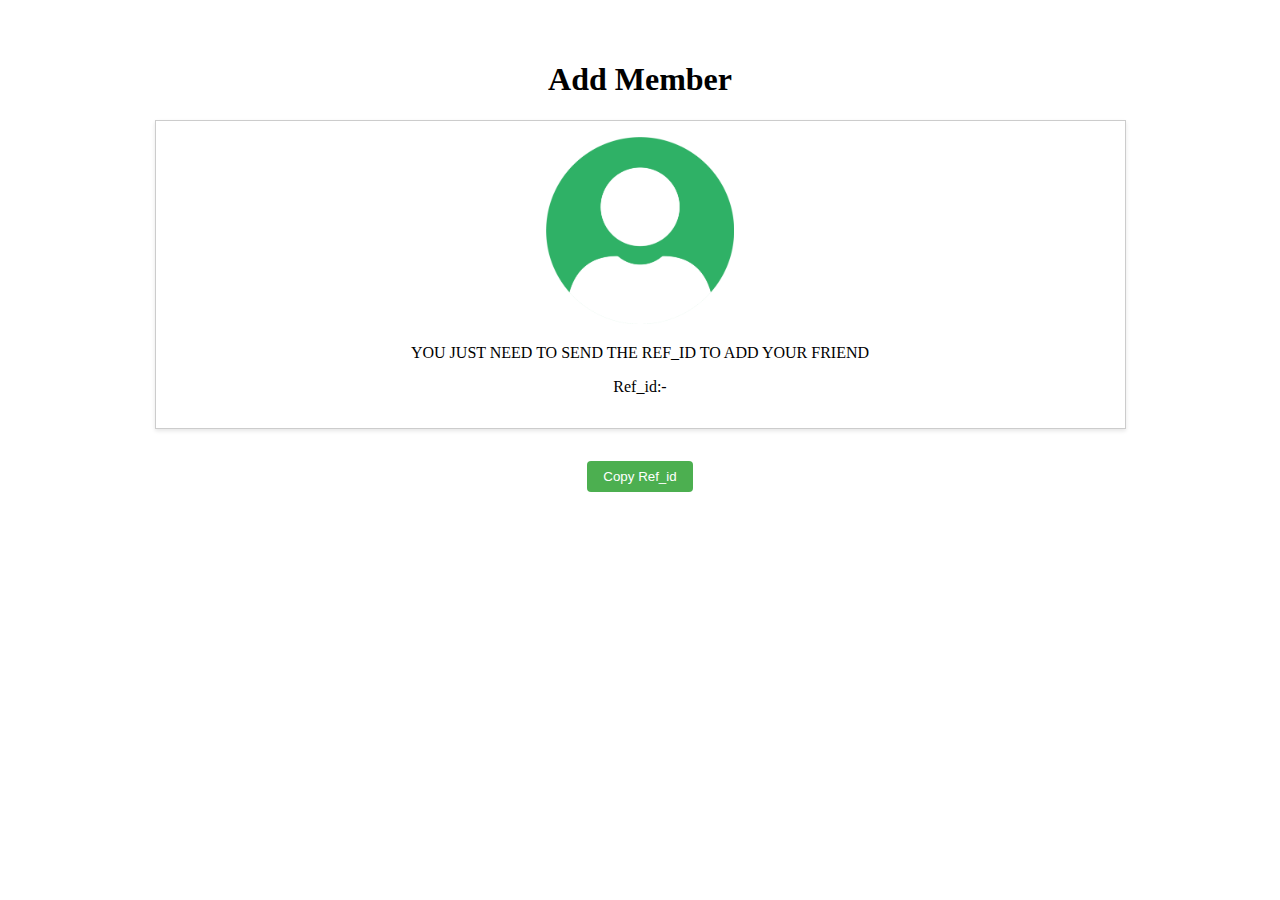
<file: addmember.html>
<!DOCTYPE html>
<html>

<head>
    <meta charset="UTF-8">
    <meta name="viewport" content="width=device-width, initial-scale=1.0">
    <title>Trade World</title>
    <link rel="Website Icon" type="png" href="assets/images/logo.png">
    <link rel="preconnect" href="https://fonts.googleapis.com">
    <link rel="preconnect" href="https://fonts.gstatic.com" crossorigin>
    <link href="https://fonts.googleapis.com/css2?family=Cuprum:wght@500;600;700&family=Poppins:wght@400;500;600&display=swap" rel="stylesheet">

    <style>
        body {
            text-align: center;
            padding: 2rem;
        }
        
        img {
            height: 20%;
            width: 20%;
        }
        
        .qr-code {
            display: inline-block;
            margin-bottom: 2rem;
            border: 1px solid #ccc;
            padding: 1rem;
            box-shadow: 0 2px 4px rgba(0, 0, 0, 0.1);
        }
        
        .qr-code img {
            height: 20%;
            width: 20%;
        }
        
        .copy-button {
            display: inline-block;
            background-color: #4CAF50;
            color: white;
            padding: 0.5rem 1rem;
            border: none;
            border-radius: 4px;
            cursor: pointer;
        }
        
        .copy-button:hover {
            background-color: #3e8e41;
        }
    </style>
</head>

<body>
    <!-- <img src="assets/images/logo.png" alt=""> -->
    <!-- <h1>Trade World</h1> -->
    <h1>Add Member</h1>
    <div class="qr-code">
        <img src="assets/images/pic.png" alt="pic">

        <p>YOU JUST NEED TO SEND THE REF_ID TO ADD YOUR FRIEND</p>
        <p> Ref_id:-</p>
    </div>
    <br>
    <button class="copy-button" data-upid="">Copy Ref_id</button>
    <script>
        const copyButton = document.querySelector('.copy-button');
        const upid = copyButton.dataset.upid;

        copyButton.addEventListener('click', () => {
            navigator.clipboard.writeText(upid).then(() => {
                alert('Ref_id copied to clipboard!');
            });
        });
    </script>
</body>

</html>
</file>
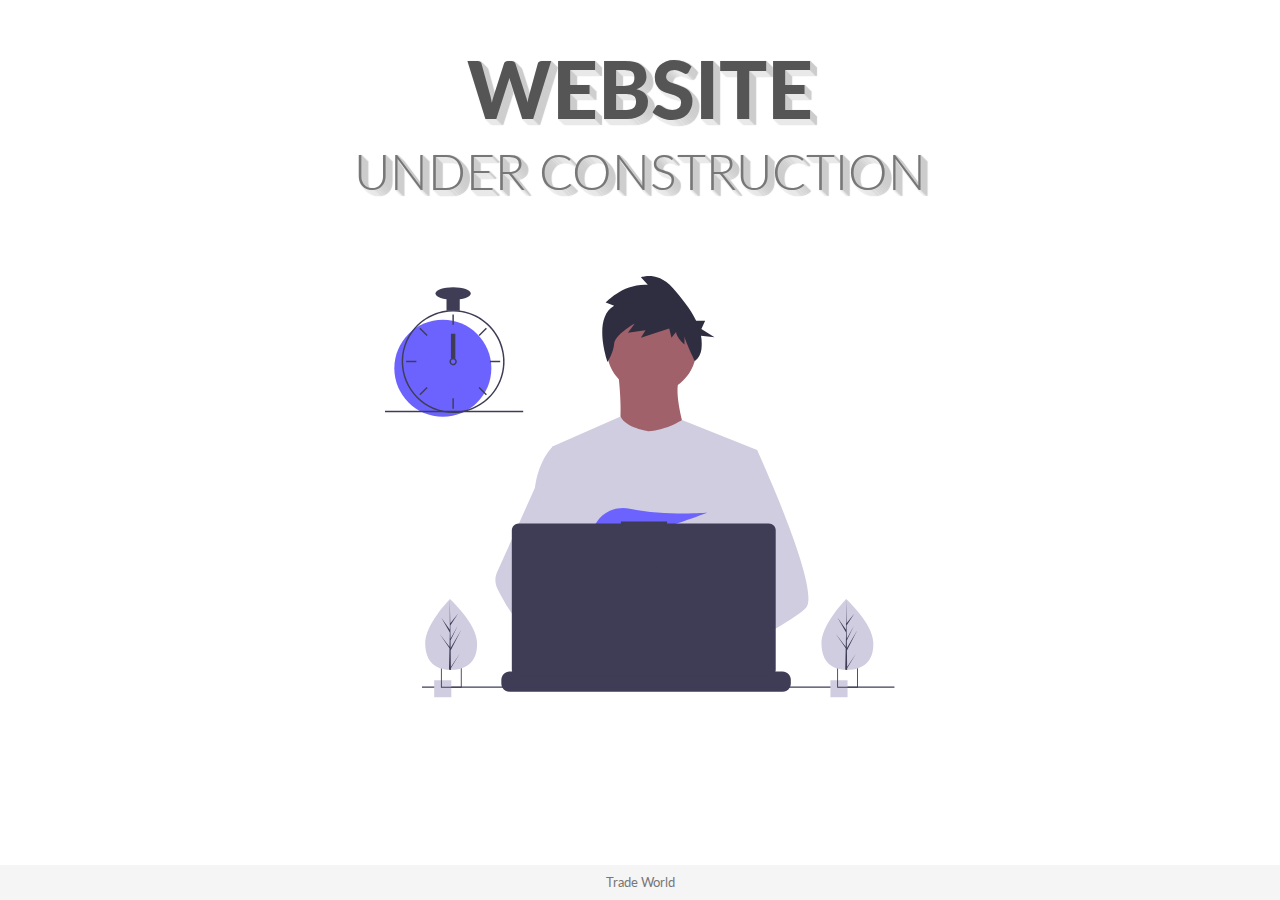
<file: education.html>
<!DOCTYPE html>
<html lang="en">

<head>
    <meta charset="UTF-8" />
    <meta name="viewport" content="width=device-width, initial-scale=1.0" />
    <meta http-equiv="X-UA-Compatible" content="ie=edge" />

    <!-- Bootstrap -->
    <link rel="stylesheet" href="https://stackpath.bootstrapcdn.com/bootstrap/4.3.1/css/bootstrap.min.css" integrity="sha384-ggOyR0iXCbMQv3Xipma34MD+dH/1fQ784/j6cY/iJTQUOhcWr7x9JvoRxT2MZw1T" crossorigin="anonymous" />
    <!-- Fonts -->
    <link href="https://fonts.googleapis.com/css?family=Lato:400,900&display=swap" rel="stylesheet" />
    <!-- Material ui icons - google web fonts -->
    <link href="https://fonts.googleapis.com/icon?family=Material+Icons" rel="stylesheet">
    <!-- CSS -->
    <link rel="stylesheet" href="assets/css/edu.css" />
    <title>Document</title>
</head>

<body>
    <div class="container">
        <div class="row justify-content-center">
            <div class="col-md-10 main-title">
                <h1>Website</h1>
                <h2>under construction</h2>
            </div>
        </div>
        <div class="row align-items-center">
            <div class="col-sm-10 col-md-6 col-lg-6 svg-img p-5">
                <svg viewBox="0 0 834 690" fill="none" xmlns="http://www.w3.org/2000/svg">
                    <g id="undraw_dev_productivity_umsq 1" clip-path="url(#clip0)">
                        <g id="man">
                            <path id="Vector"
                                d="M435.922 191.941C476.534 191.941 509.458 159.018 509.458 118.405C509.458 77.7923 476.534 44.869 435.922 44.869C395.309 44.869 362.385 77.7923 362.385 118.405C362.385 159.018 395.309 191.941 435.922 191.941Z"
                                fill="#A0616A" />
                            <path id="Vector_2"
                                d="M381.036 155.173C381.036 155.173 394.891 259.616 373.576 271.339C352.261 283.062 500.399 284.128 500.399 284.128C500.399 284.128 467.361 193.54 482.281 165.831L381.036 155.173Z"
                                fill="#A0616A" />
                            <path id="Vector_3"
                                d="M608.57 284.656L596.25 340.756L570.2 459.446L569.42 465.946L560.43 541.196L554.45 591.186L550.44 624.766C526.06 637.296 508.39 645.946 508.39 645.946C508.39 645.946 506.87 638.326 504.42 628.576C487.31 633.706 455.65 642.216 428.82 643.916C438.59 654.806 443.08 665.036 436.99 672.586C418.61 695.346 342.73 647.666 316.19 629.886C315.572 634.143 315.338 638.447 315.49 642.746L295.18 627.126L297.19 591.186L300.58 530.376L304.84 454.116C303.497 450.851 302.371 447.5 301.47 444.086C295.25 421.966 287.7 377.796 281.91 340.756C277.25 310.946 273.75 285.756 273.01 280.396C272.91 279.696 272.86 279.336 272.86 279.336L385.29 229.656C393.28 248.186 430.59 253.756 430.59 253.756C461.5 251.626 485.73 235.326 485.73 235.326L608.57 284.656Z"
                                fill="#D0CDE1" />
                            <path id="Vector_4"
                                d="M374.746 48.8468L360.997 43.3423C360.997 43.3423 389.746 11.6915 429.744 14.4439L418.494 2.05865C418.494 2.05865 445.993 -8.95021 470.992 19.9482C484.134 35.1394 499.339 52.996 508.817 73.1112H523.542L517.396 86.643L538.906 100.175L516.828 97.7442C518.144 105.154 518.346 112.719 517.428 120.189C516.48 127.661 512.667 134.473 506.793 139.187C506.793 139.187 489.741 103.891 489.741 98.387V112.148C489.741 112.148 475.992 99.7631 475.992 91.5065L468.492 101.139L464.742 86.0019L418.494 101.139L425.994 88.7543L397.245 92.8826L408.495 77.7452C408.495 77.7452 375.997 95.6348 374.746 110.772C373.497 125.909 363.984 140.253 363.984 140.253C363.984 140.253 338.498 69.4885 374.746 48.8468Z"
                                fill="#2F2E41" />
                            <g id="rightHand">
                                <path id="Vector_5"
                                    d="M516.92 624.636C516.92 624.636 512.16 626.266 504.42 628.576C487.31 633.706 455.65 642.216 428.82 643.916C405.72 645.396 386.2 641.836 382.63 626.766C381.1 620.286 383.27 614.956 388 610.576C402.12 597.486 439 592.796 468.25 591.186C476.51 590.736 484.15 590.526 490.51 590.446C501.31 590.306 508.39 590.526 508.39 590.526L508.56 591.186L516.92 624.636Z"
                                    fill="#A0616A" />
                                <path id="Vector_6"
                                    d="M688.5 542.566C681.01 550.686 662.45 562.916 639.95 576.156C631.58 581.076 622.67 586.146 613.58 591.186C591.89 603.216 569.18 615.136 550.44 624.766C526.06 637.296 508.39 645.946 508.39 645.946C508.39 645.946 506.87 638.326 504.42 628.576C501.14 615.526 496.2 598.656 491.05 591.186C490.87 590.926 490.69 590.686 490.51 590.446C489.01 588.476 487.5 587.326 486.01 587.326L560.43 541.196L592.59 521.256L569.42 465.946L540.36 396.566L557.9 340.756L575.53 284.656H608.57C608.57 284.656 619.51 308.536 633.5 341.836C635.59 346.816 637.75 352.006 639.95 357.366C668.73 427.366 704.61 525.116 688.5 542.566Z"
                                    fill="#D0CDE1" />
                            </g>
                            <g id="leftHand">
                                <path id="Vector_7"
                                    d="M436.99 672.586C418.61 695.346 342.73 647.666 316.19 629.886C310.41 626.016 306.97 623.566 306.97 623.566L331.25 591.186L338.94 580.936C338.94 580.936 345.82 584.586 355.99 590.526C356.36 590.746 356.73 590.966 357.11 591.186C365.88 596.336 376.89 603.066 388 610.576C403.33 620.946 418.83 632.776 428.82 643.916C438.59 654.806 443.08 665.036 436.99 672.586Z"
                                    fill="#A0616A" />
                                <path id="Vector_8"
                                    d="M355.99 590.526C353.276 590.516 350.567 590.736 347.89 591.186C324.9 595.136 318.12 615.946 316.19 629.886C315.572 634.143 315.338 638.447 315.49 642.746L295.18 627.126L287.78 621.436C269.97 615.226 254.1 604.196 240.34 591.186C228.403 579.7 217.695 567.001 208.39 553.296C199.122 539.788 190.86 525.616 183.67 510.896C181.664 506.788 180.586 502.29 180.512 497.719C180.437 493.148 181.369 488.617 183.24 484.446L208.39 428.396L245.15 346.476C245.42 344.526 245.717 342.619 246.04 340.756C253.33 298.956 272.86 280.396 272.86 280.396H287.78L297.76 340.756L310.16 415.746L301.47 444.086L281.39 509.536L300.58 530.376L355.99 590.526Z"
                                    fill="#D0CDE1" />
                            </g>
                            <path id="Vector_9"
                                d="M372.877 415.806L385.631 430.687C390.37 429.783 395.319 428.721 400.416 427.529L396.752 415.806L405.71 426.256C459.707 412.976 526.637 387.155 526.637 387.155C526.637 387.155 454.38 392.453 400.428 380.666C376.558 375.451 351.998 387.284 342.202 409.669C336.509 422.679 337.403 433.952 357.596 433.952C364.419 433.835 371.224 433.195 377.949 432.037L372.877 415.806Z"
                                fill="#6C63FF" />
                        </g>
                        <g id="allOther">
                            <path id="Vector_10"
                                d="M663.65 660.386V666.456C663.654 668.122 663.345 669.774 662.74 671.326C662.472 672.018 662.147 672.687 661.77 673.326C660.579 675.327 658.887 676.983 656.863 678.133C654.838 679.283 652.549 679.887 650.22 679.886H203.67C201.342 679.887 199.053 679.283 197.028 678.133C195.003 676.983 193.312 675.327 192.12 673.326C191.743 672.687 191.419 672.018 191.15 671.326C190.546 669.774 190.237 668.122 190.24 666.456V660.386C190.24 658.622 190.587 656.876 191.262 655.246C191.936 653.616 192.926 652.136 194.173 650.889C195.42 649.641 196.901 648.652 198.53 647.977C200.16 647.303 201.907 646.956 203.67 646.956H229.41V644.126C229.41 644.053 229.425 643.98 229.453 643.912C229.481 643.844 229.522 643.782 229.574 643.73C229.626 643.678 229.688 643.637 229.756 643.608C229.824 643.58 229.897 643.566 229.97 643.566H243.4C243.474 643.566 243.547 643.58 243.615 643.608C243.683 643.637 243.745 643.678 243.797 643.73C243.849 643.782 243.89 643.844 243.918 643.912C243.946 643.98 243.96 644.053 243.96 644.126V646.956H252.35V644.126C252.35 644.053 252.365 643.98 252.393 643.912C252.421 643.844 252.462 643.782 252.514 643.73C252.566 643.678 252.628 643.637 252.696 643.608C252.764 643.58 252.837 643.566 252.91 643.566H266.34C266.414 643.566 266.487 643.58 266.555 643.608C266.623 643.637 266.684 643.678 266.736 643.73C266.789 643.782 266.83 643.844 266.858 643.912C266.886 643.98 266.9 644.053 266.9 644.126V646.956H275.3V644.126C275.3 644.053 275.315 643.98 275.343 643.912C275.371 643.844 275.412 643.782 275.464 643.73C275.516 643.678 275.578 643.637 275.646 643.608C275.714 643.58 275.787 643.566 275.86 643.566H289.29C289.364 643.566 289.437 643.58 289.505 643.608C289.573 643.637 289.634 643.678 289.687 643.73C289.739 643.782 289.78 643.844 289.808 643.912C289.836 643.98 289.85 644.053 289.85 644.126V646.956H298.24V644.126C298.24 644.053 298.255 643.98 298.283 643.912C298.311 643.844 298.352 643.782 298.404 643.73C298.456 643.678 298.518 643.637 298.586 643.608C298.654 643.58 298.727 643.566 298.8 643.566H312.23C312.304 643.566 312.377 643.58 312.445 643.608C312.513 643.637 312.574 643.678 312.626 643.73C312.679 643.782 312.72 643.844 312.748 643.912C312.776 643.98 312.79 644.053 312.79 644.126V646.956H321.18V644.126C321.18 644.053 321.195 643.98 321.223 643.912C321.251 643.844 321.292 643.782 321.344 643.73C321.396 643.678 321.458 643.637 321.526 643.608C321.594 643.58 321.667 643.566 321.74 643.566H335.17C335.244 643.566 335.317 643.58 335.385 643.608C335.453 643.637 335.514 643.678 335.566 643.73C335.619 643.782 335.66 643.844 335.688 643.912C335.716 643.98 335.73 644.053 335.73 644.126V646.956H344.13V644.126C344.13 644.053 344.145 643.98 344.173 643.912C344.201 643.844 344.242 643.782 344.294 643.73C344.346 643.678 344.408 643.637 344.476 643.608C344.544 643.58 344.617 643.566 344.69 643.566H358.12C358.194 643.566 358.267 643.58 358.335 643.608C358.403 643.637 358.464 643.678 358.516 643.73C358.569 643.782 358.61 643.844 358.638 643.912C358.666 643.98 358.68 644.053 358.68 644.126V646.956H367.07V644.126C367.07 644.053 367.085 643.98 367.113 643.912C367.141 643.844 367.182 643.782 367.234 643.73C367.286 643.678 367.348 643.637 367.416 643.608C367.484 643.58 367.557 643.566 367.63 643.566H472.83C472.904 643.566 472.977 643.58 473.045 643.608C473.113 643.637 473.174 643.678 473.227 643.73C473.279 643.782 473.32 643.844 473.348 643.912C473.376 643.98 473.39 644.053 473.39 644.126V646.956H481.79V644.126C481.79 644.053 481.805 643.98 481.833 643.912C481.861 643.844 481.902 643.782 481.954 643.73C482.006 643.678 482.068 643.637 482.136 643.608C482.204 643.58 482.277 643.566 482.35 643.566H495.78C495.928 643.568 496.07 643.627 496.175 643.732C496.279 643.836 496.339 643.978 496.34 644.126V646.956H504.73V644.126C504.73 644.053 504.745 643.98 504.773 643.912C504.801 643.844 504.842 643.782 504.894 643.73C504.946 643.678 505.008 643.637 505.076 643.608C505.144 643.58 505.217 643.566 505.29 643.566H518.72C518.794 643.566 518.867 643.58 518.935 643.608C519.003 643.637 519.065 643.678 519.117 643.73C519.169 643.782 519.21 643.844 519.238 643.912C519.266 643.98 519.28 644.053 519.28 644.126V646.956H527.67V644.126C527.67 644.053 527.685 643.98 527.713 643.912C527.741 643.844 527.782 643.782 527.834 643.73C527.886 643.678 527.948 643.637 528.016 643.608C528.084 643.58 528.157 643.566 528.23 643.566H541.66C541.734 643.566 541.807 643.58 541.875 643.608C541.943 643.637 542.005 643.678 542.057 643.73C542.109 643.782 542.15 643.844 542.178 643.912C542.206 643.98 542.22 644.053 542.22 644.126V646.956H550.62V644.126C550.62 644.053 550.635 643.98 550.663 643.912C550.691 643.844 550.732 643.782 550.784 643.73C550.836 643.678 550.898 643.637 550.966 643.608C551.034 643.58 551.107 643.566 551.18 643.566H564.61C564.757 643.568 564.898 643.628 565.001 643.733C565.104 643.838 565.161 643.979 565.16 644.126V646.956H573.56V644.126C573.56 644.053 573.575 643.98 573.603 643.912C573.631 643.844 573.672 643.782 573.724 643.73C573.776 643.678 573.838 643.637 573.906 643.608C573.974 643.58 574.047 643.566 574.12 643.566H587.55C587.624 643.566 587.697 643.58 587.765 643.608C587.833 643.637 587.895 643.678 587.947 643.73C587.999 643.782 588.04 643.844 588.068 643.912C588.096 643.98 588.111 644.053 588.11 644.126V646.956H596.5V644.126C596.5 644.053 596.515 643.98 596.543 643.912C596.571 643.844 596.612 643.782 596.664 643.73C596.716 643.678 596.778 643.637 596.846 643.608C596.914 643.58 596.987 643.566 597.06 643.566H610.49C610.564 643.566 610.637 643.58 610.705 643.608C610.773 643.637 610.835 643.678 610.887 643.73C610.939 643.782 610.98 643.844 611.008 643.912C611.036 643.98 611.051 644.053 611.05 644.126V646.956H650.22C651.984 646.956 653.731 647.303 655.36 647.977C656.99 648.652 658.471 649.641 659.718 650.889C660.965 652.136 661.954 653.616 662.629 655.246C663.304 656.876 663.651 658.622 663.65 660.386Z"
                                fill="#3F3D56" />
                            <path id="Vector_11" d="M833.5 671.326H60.5002V673.326H833.5V671.326Z" fill="#3F3D56" />
                            <path id="Vector_12"
                                d="M627.695 404.757H461.252V401.326H385.78V404.757H218.651C215.665 404.757 212.801 405.943 210.69 408.054C208.579 410.166 207.392 413.029 207.392 416.015V643.927C207.392 646.913 208.578 649.776 210.69 651.888C212.801 653.999 215.665 655.185 218.651 655.185H627.695C630.68 655.185 633.544 653.999 635.656 651.888C637.767 649.776 638.953 646.913 638.953 643.927V416.015C638.953 414.537 638.662 413.073 638.096 411.707C637.53 410.341 636.701 409.1 635.656 408.054C634.61 407.009 633.369 406.179 632.003 405.614C630.637 405.048 629.173 404.757 627.695 404.757Z"
                                fill="#3F3D56" />
                            <path id="Vector_13" d="M108.446 661.223H80.446V689.223H108.446V661.223Z" fill="#D0CDE1" />
                            <path id="Vector_14"
                                d="M91.45 639.223V673.223H125.45V639.223H91.45ZM123.97 671.743H92.92V640.703H123.97V671.743Z"
                                fill="#3F3D56" />
                            <path id="Vector_15" d="M756.446 661.223H728.446V689.223H756.446V661.223Z" fill="#D0CDE1" />
                            <path id="Vector_16"
                                d="M739.45 639.223V673.223H773.45V639.223H739.45ZM771.97 671.743H740.92V640.703H771.97V671.743Z"
                                fill="#3F3D56" />
                            <path id="Vector_17"
                                d="M94.5801 230.113C138.399 230.113 173.921 194.591 173.921 150.773C173.921 106.954 138.399 71.4324 94.5801 71.4324C50.7616 71.4324 15.2396 106.954 15.2396 150.773C15.2396 194.591 50.7616 230.113 94.5801 230.113Z"
                                fill="#6C63FF" />
                            <path id="Vector_18"
                                d="M122.229 56.49C115.045 55.5764 107.775 55.5764 100.591 56.49C84.5863 58.5914 69.5206 65.2399 57.1812 75.6466C44.8419 86.0533 35.747 99.7814 30.9756 115.202C28.8056 122.229 27.5767 129.514 27.3211 136.864C27.2851 137.886 27.261 138.92 27.261 139.954C27.2833 162.265 36.1561 183.655 51.9323 199.431C67.7084 215.208 89.0991 224.08 111.41 224.103C113.201 224.103 114.992 224.043 116.759 223.934C120.908 223.674 125.03 223.103 129.093 222.227C148.495 218.055 165.798 207.161 177.947 191.468C190.096 175.776 196.308 156.295 195.487 136.467C194.666 116.638 186.864 97.7381 173.459 83.104C160.054 68.4699 141.909 59.0436 122.229 56.49H122.229ZM137.748 217.347H137.736C130.959 219.659 123.905 221.062 116.759 221.518C114.992 221.638 113.201 221.698 111.41 221.698C89.7379 221.672 68.9613 213.051 53.6369 197.727C38.3126 182.402 29.6917 161.626 29.6652 139.954C29.6652 138.92 29.6892 137.886 29.7253 136.864C30.5517 115.744 39.5159 95.7617 54.7414 81.1009C69.9669 66.4401 90.2733 58.2371 111.41 58.209C130.776 58.2101 149.513 65.0866 164.283 77.6132C179.052 90.1399 188.895 107.503 192.057 126.61C195.22 145.716 191.496 165.325 181.55 181.942C171.604 198.559 156.082 211.106 137.748 217.347H137.748Z"
                                fill="#3F3D56" />
                            <path id="Vector_19" d="M112.612 63.0175H110.208V79.8473H112.612V63.0175Z" fill="#3F3D56" />
                            <path id="Vector_20"
                                d="M57.8578 84.7016L56.1577 86.4017L68.0582 98.3021L69.7582 96.6021L57.8578 84.7016Z"
                                fill="#3F3D56" />
                            <path id="Vector_21" d="M34.4738 138.752V141.156H51.3035V138.752H34.4738Z" fill="#3F3D56" />
                            <path id="Vector_22"
                                d="M56.1577 193.506L57.8578 195.206L69.7582 183.305L68.0582 181.605L56.1577 193.506Z"
                                fill="#3F3D56" />
                            <path id="Vector_23"
                                d="M153.061 96.602L154.762 98.3021L166.662 86.4016L164.962 84.7016L153.061 96.602Z"
                                fill="#3F3D56" />
                            <path id="Vector_24" d="M171.516 138.752V141.156H188.346V138.752H171.516Z" fill="#3F3D56" />
                            <path id="Vector_25"
                                d="M154.762 181.605L153.061 183.305L164.962 195.206L166.662 193.506L154.762 181.605Z"
                                fill="#3F3D56" />
                            <path id="Vector_26" d="M112.612 200.06H110.208V216.89H112.612V200.06Z" fill="#3F3D56" />
                            <path id="Vector_27" d="M122.229 35.3686H100.591V57.0069H122.229V35.3686Z" fill="#3F3D56" />
                            <path id="Vector_28"
                                d="M111.41 38.975C127.344 38.975 140.261 34.4002 140.261 28.7569C140.261 23.1136 127.344 18.5388 111.41 18.5388C95.4759 18.5388 82.5588 23.1136 82.5588 28.7569C82.5588 34.4002 95.4759 38.975 111.41 38.975Z"
                                fill="#3F3D56" />
                            <path id="Vector_29" d="M226 220.44H0V222.844H226V220.44Z" fill="#3F3D56" />
                        </g>
                        <g id="clock">
                            <path id="Vector_30" d="M115.016 94.2729H107.803V135.145H115.016V94.2729Z" fill="#3F3D56" />
                            <path id="Vector_31"
                                d="M115.016 135.145C113.976 134.365 112.71 133.943 111.41 133.943C110.109 133.943 108.844 134.365 107.803 135.145C107.091 135.686 106.505 136.375 106.084 137.165C105.552 138.181 105.322 139.329 105.421 140.473C105.52 141.616 105.944 142.707 106.643 143.617C107.343 144.527 108.288 145.218 109.368 145.608C110.447 145.998 111.616 146.07 112.735 145.817C113.855 145.564 114.878 144.996 115.685 144.179C116.492 143.363 117.048 142.333 117.288 141.211C117.528 140.088 117.441 138.921 117.039 137.846C116.636 136.771 115.934 135.834 115.016 135.145H115.016ZM111.41 143.56C110.454 143.557 109.539 143.176 108.863 142.501C108.187 141.825 107.806 140.909 107.803 139.954C107.808 139.224 108.03 138.513 108.441 137.91C108.793 137.4 109.271 136.989 109.828 136.718C110.385 136.447 111.003 136.324 111.622 136.361C112.241 136.398 112.84 136.595 113.361 136.931C113.881 137.267 114.306 137.732 114.595 138.281C114.883 138.83 115.025 139.444 115.007 140.063C114.988 140.683 114.811 141.288 114.49 141.818C114.17 142.349 113.718 142.788 113.179 143.093C112.639 143.399 112.03 143.559 111.41 143.56V143.56Z"
                                fill="#3F3D56" />
                        </g>
                        <g id="leftTree">
                            <path id="Vector_32"
                                d="M150.594 599.754C151.527 631.704 132.859 643.413 109.43 644.097C108.886 644.113 108.345 644.123 107.805 644.126C106.719 644.135 105.643 644.117 104.577 644.072C83.3891 643.193 66.6173 631.945 65.7495 602.232C64.8515 571.482 103.018 531.529 105.882 528.574L105.887 528.571C105.996 528.458 106.052 528.402 106.052 528.402C106.052 528.402 149.661 567.807 150.594 599.754Z"
                                fill="#D0CDE1" />
                            <path id="Vector_33"
                                d="M107.744 639.255L122.626 617.124L107.774 641.636L107.805 644.126C106.719 644.135 105.643 644.117 104.577 644.072L105.316 612.06L105.295 611.813L105.323 611.766L105.393 608.741L89.0953 585.078L105.374 606.477L105.432 607.116L105.989 582.93L91.9123 558.397L106.029 578.681L105.882 528.574L105.882 528.407L105.887 528.571L106.822 568.062L119.651 552.021L106.864 571.464L107.144 593.098L118.949 571.984L107.187 596.279L107.343 608.309L124.512 578.897L107.395 612.505L107.744 639.255Z"
                                fill="#3F3D56" />
                        </g>
                        <g id="righTree">
                            <path id="Vector_34"
                                d="M798.594 599.754C799.527 631.704 780.859 643.413 757.43 644.097C756.886 644.113 756.345 644.123 755.805 644.126C754.719 644.135 753.643 644.117 752.577 644.072C731.389 643.193 714.617 631.945 713.75 602.232C712.852 571.482 751.018 531.529 753.882 528.574L753.887 528.571C753.996 528.458 754.052 528.402 754.052 528.402C754.052 528.402 797.661 567.807 798.594 599.754Z"
                                fill="#D0CDE1" />
                            <path id="Vector_35"
                                d="M755.744 639.255L770.626 617.124L755.774 641.636L755.805 644.126C754.719 644.135 753.643 644.117 752.577 644.072L753.316 612.06L753.295 611.813L753.323 611.766L753.393 608.741L737.095 585.078L753.374 606.477L753.432 607.116L753.989 582.93L739.912 558.397L754.029 578.681L753.882 528.574L753.882 528.407L753.887 528.571L754.822 568.062L767.651 552.021L754.864 571.464L755.144 593.098L766.949 571.984L755.187 596.279L755.343 608.309L772.512 578.897L755.395 612.505L755.744 639.255Z"
                                fill="#3F3D56" />
                        </g>
                        <g id="pc-circle">
                            <path id="Vector_36"
                                d="M422.5 512.326C436.307 512.326 447.5 501.133 447.5 487.326C447.5 473.519 436.307 462.326 422.5 462.326C408.693 462.326 397.5 473.519 397.5 487.326C397.5 501.133 408.693 512.326 422.5 512.326Z"
                                fill="#3F3D56" />
                        </g>
                    </g>
                    <defs>
                        <clipPath id="clip0">
                            <rect width="833.5" height="689.223" fill="white" />
                        </clipPath>
                    </defs>
                </svg>
            </div>
        </div>

    </div>
    <footer class="footer">
        <div class="container text-center">
            <span>Trade World</span>
        </div>
    </footer>

    <!-- Optional JavaScript -->
    <!-- jQuery first, then Popper.js, then Bootstrap JS -->
    <script src="https://code.jquery.com/jquery-3.3.1.slim.min.js" integrity="sha384-q8i/X+965DzO0rT7abK41JStQIAqVgRVzpbzo5smXKp4YfRvH+8abtTE1Pi6jizo" crossorigin="anonymous"></script>
    <script src="https://cdnjs.cloudflare.com/ajax/libs/popper.js/1.14.3/umd/popper.min.js" integrity="sha384-ZMP7rVo3mIykV+2+9J3UJ46jBk0WLaUAdn689aCwoqbBJiSnjAK/l8WvCWPIPm49" crossorigin="anonymous"></script>
    <script src="https://stackpath.bootstrapcdn.com/bootstrap/4.1.3/js/bootstrap.min.js" integrity="sha384-ChfqqxuZUCnJSK3+MXmPNIyE6ZbWh2IMqE241rYiqJxyMiZ6OW/JmZQ5stwEULTy" crossorigin="anonymous"></script>
</body>

</html>
</file>
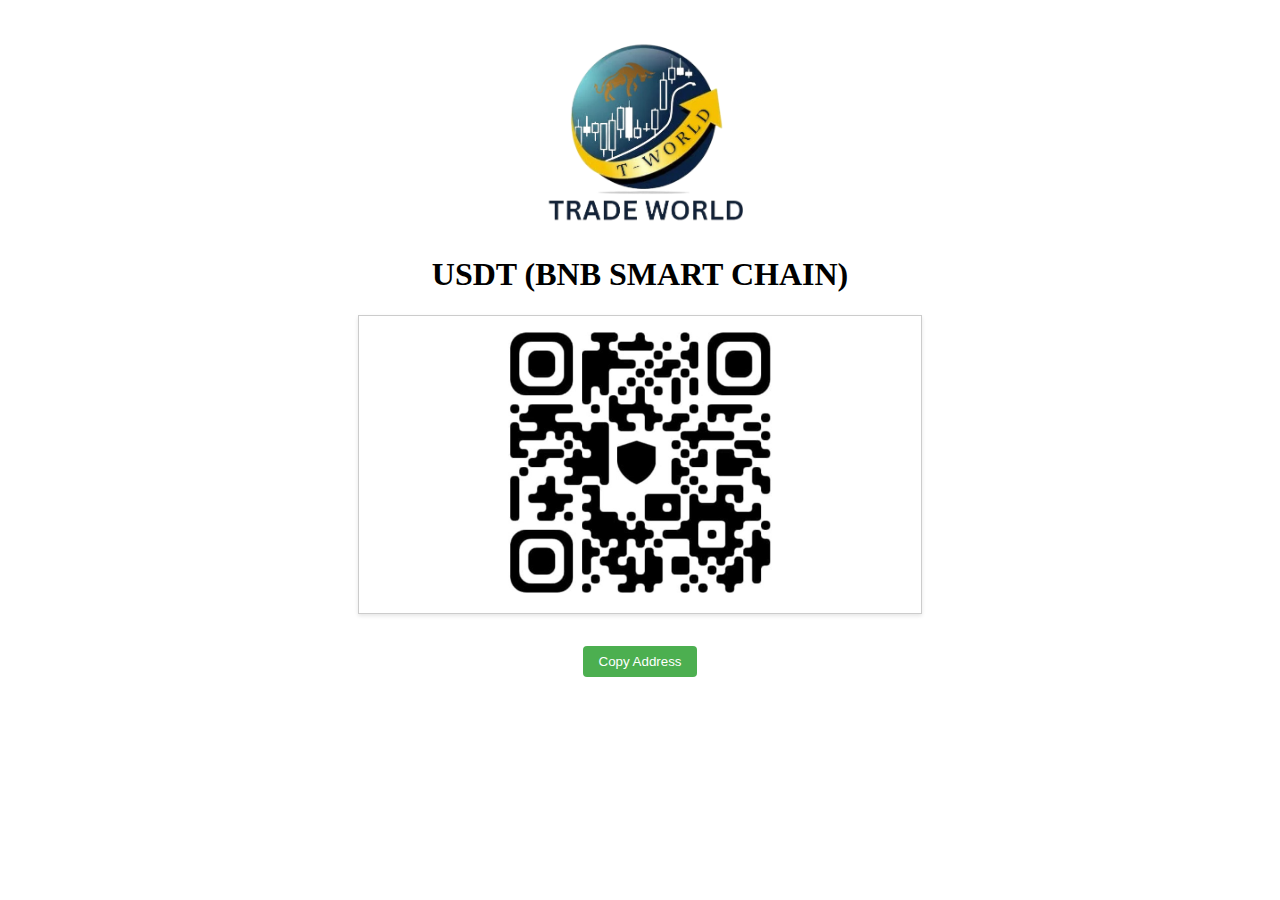
<file: payment.html>
<!DOCTYPE html>
<html>

<head>
    <meta charset="UTF-8">
    <meta name="viewport" content="width=device-width, initial-scale=1.0">
    <title>Trade World</title>
    <link rel="Website Icon" type="png" href="assets/images/logo.png">
    <link rel="preconnect" href="https://fonts.googleapis.com">
    <link rel="preconnect" href="https://fonts.gstatic.com" crossorigin>
    <link href="https://fonts.googleapis.com/css2?family=Cuprum:wght@500;600;700&family=Poppins:wght@400;500;600&display=swap" rel="stylesheet">

    <style>
        body {
            text-align: center;
            padding: 2rem;
        }
        
        img {
            height: 20%;
            width: 20%;
        }
        
        .qr-code {
            display: inline-block;
            margin-bottom: 2rem;
            border: 1px solid #ccc;
            padding: 1rem;
            box-shadow: 0 2px 4px rgba(0, 0, 0, 0.1);
        }
        
        .qr-code img {
            height: 50%;
            width: 50%;
        }
        
        .copy-button {
            display: inline-block;
            background-color: #4CAF50;
            color: white;
            padding: 0.5rem 1rem;
            border: none;
            border-radius: 4px;
            cursor: pointer;
        }
        
        .copy-button:hover {
            background-color: #3e8e41;
        }
    </style>
</head>

<body>
    <img src="assets/images/logo.png" alt="">
    <h1>USDT (BNB SMART CHAIN)</h1>
    <div class="qr-code">
        <img src="assets/images/bnb.jpg" alt="qr code">
    </div>
    <br>
    <button class="copy-button" data-upid="0xc23E4eA7ef2AF4e5361778C223AEF51dBf63b907">Copy Address</button>
    <script>
        const copyButton = document.querySelector('.copy-button');
        const upid = copyButton.dataset.upid;

        copyButton.addEventListener('click', () => {
            navigator.clipboard.writeText(upid).then(() => {
                alert('UPID copied to clipboard!');
            });
        });
    </script>
</body>

</html>
</file>
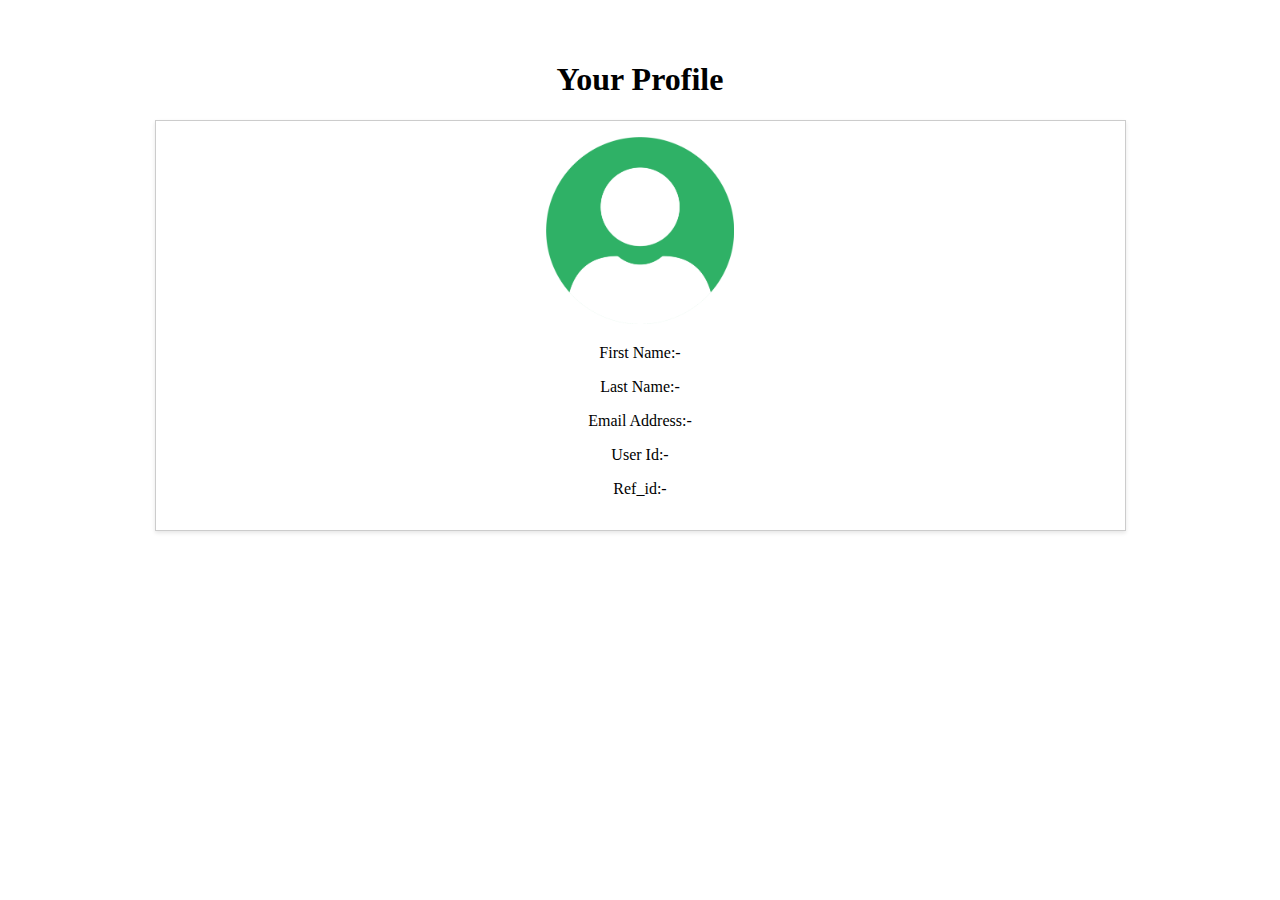
<file: profile.html>
<!DOCTYPE html>
<html>

<head>
    <meta charset="UTF-8">
    <meta name="viewport" content="width=device-width, initial-scale=1.0">
    <title>Trade World</title>
    <link rel="Website Icon" type="png" href="assets/images/logo.png">
    <link rel="preconnect" href="https://fonts.googleapis.com">
    <link rel="preconnect" href="https://fonts.gstatic.com" crossorigin>
    <link href="https://fonts.googleapis.com/css2?family=Cuprum:wght@500;600;700&family=Poppins:wght@400;500;600&display=swap" rel="stylesheet">

    <style>
        body {
            text-align: center;
            padding: 2rem;
        }
        
        img {
            height: 20%;
            width: 20%;
        }
        
        .qr-code {
            display: inline-block;
            margin-bottom: 2rem;
            border: 1px solid #ccc;
            padding: 1rem;
            box-shadow: 0 2px 4px rgba(0, 0, 0, 0.1);
        }
        
        .qr-code img {
            height: 20%;
            width: 20%;
        }
        
        .copy-button {
            display: inline-block;
            background-color: #4CAF50;
            color: white;
            padding: 0.5rem 1rem;
            border: none;
            border-radius: 4px;
            cursor: pointer;
        }
        
        .copy-button:hover {
            background-color: #3e8e41;
        }
    </style>
</head>

<body>
    <!-- <img src="assets/images/logo.png" alt=""> -->
    <!-- <h1>Trade World</h1> -->
    <h1>Your Profile</h1>
    <div class="qr-code">
        <img src="assets/images/pic.png" alt="pic">
        <p> First Name:-</p>
        <p> Last Name:-</p>
        <p> Email Address:-</p>
        <p> User Id:-</p>
        <p> Ref_id:-</p>
    </div>
    <br>
    <!-- <button class="copy-button" data-upid="">Copy Ref_id</button> -->
    <!-- <script>
        const copyButton = document.querySelector('.copy-button');
        const upid = copyButton.dataset.upid;

        copyButton.addEventListener('click', () => {
            navigator.clipboard.writeText(upid).then(() => {
                alert('Ref_id copied to clipboard!');
            });
        });
    </script> -->
</body>

</html>
</file>
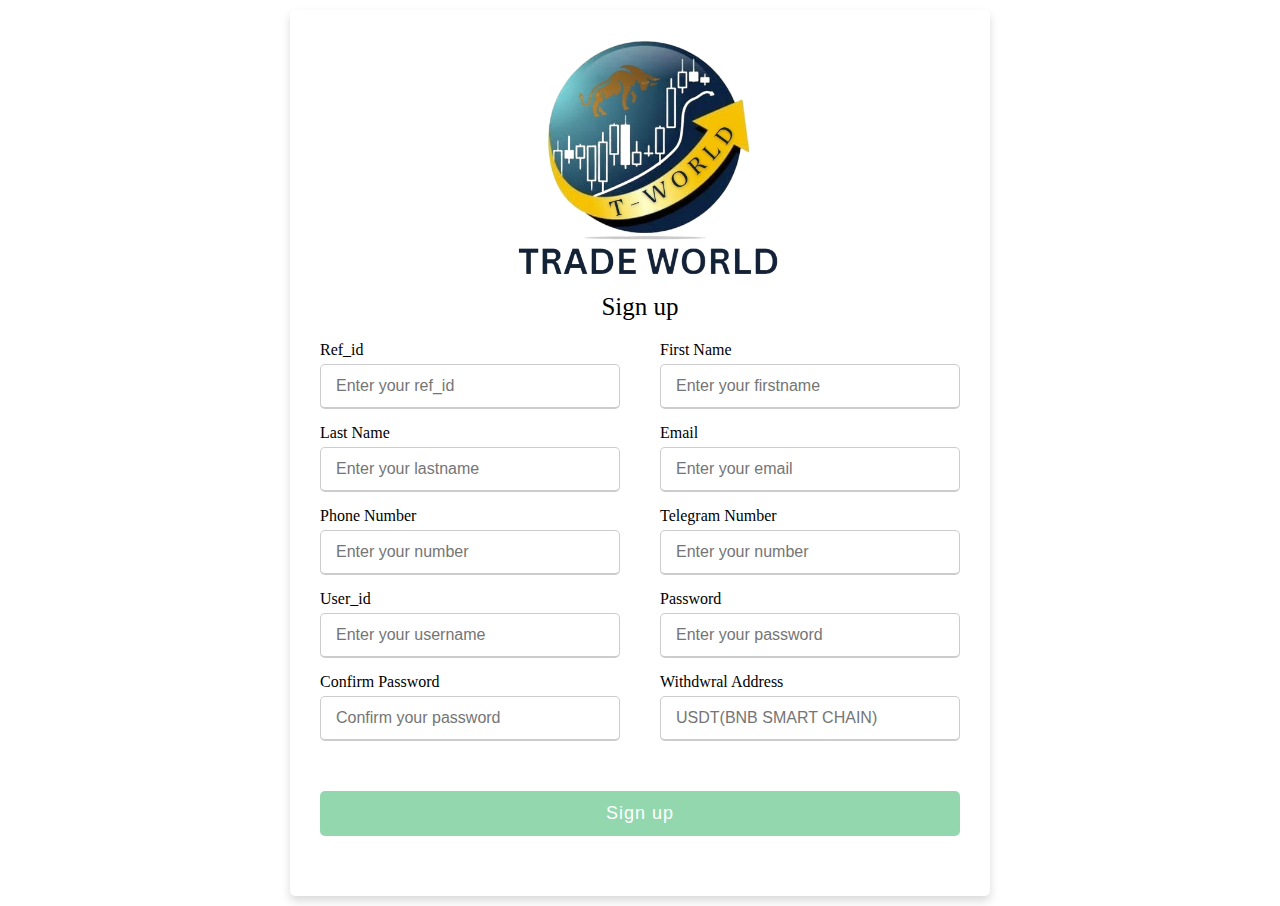
<file: signup.html>
<!DOCTYPE html>
<!-- Created By CodingLab - www.codinglabweb.com -->
<html lang="en" dir="ltr">

<head>
    <meta charset="UTF-8">
    <title>Trade World</title>
    <link rel="Website Icon" type="png" href="assets/images/logo.png">
    <link rel="stylesheet" href="assets/css/signup.css">
    <meta name="viewport" content="width=device-width, initial-scale=1.0">
    <link rel="preconnect" href="https://fonts.googleapis.com">
    <link rel="preconnect" href="https://fonts.gstatic.com" crossorigin>
    <link href="https://fonts.googleapis.com/css2?family=Cuprum:wght@500;600;700&family=Poppins:wght@400;500;600&display=swap" rel="stylesheet">

</head>

<body>
    <div class="container">
        <center>
            <img src="assets/images/logo.png" alt="">
            <div class="title">Sign up</div>
        </center>
        <div class="content">
            <form action="#">
                <div class="user-details">
                    <div class="input-box">
                        <span class="details">Ref_id</span>
                        <input type="text" placeholder="Enter your ref_id" required>
                    </div>
                    <div class="input-box">
                        <span class="details">First Name</span>
                        <input type="text" placeholder="Enter your firstname" required>
                    </div>
                    <div class="input-box">
                        <span class="details">Last Name</span>
                        <input type="text" placeholder="Enter your lastname" required>
                    </div>
                    <div class="input-box">
                        <span class="details">Email</span>
                        <input type="email" placeholder="Enter your email" required>
                    </div>
                    <div class="input-box">
                        <span class="details">Phone Number</span>
                        <input type="number" placeholder="Enter your number" required>
                    </div>
                    <div class="input-box">
                        <span class="details">Telegram Number</span>
                        <input type="number" placeholder="Enter your number" required>
                    </div>
                    <div class="input-box">
                        <span class="details">User_id</span>
                        <input type="text" placeholder="Enter your username" required>
                    </div>
                    <div class="input-box">
                        <span class="details">Password</span>
                        <input type="password" placeholder="Enter your password" required>
                    </div>
                    <div class="input-box">
                        <span class="details">Confirm Password</span>
                        <input type="password" placeholder="Confirm your password" required>
                    </div>
                    <div class="input-box">
                        <span class="details">Withdwral Address</span>
                        <input type="text" placeholder="USDT(BNB SMART CHAIN)" required>
                    </div>
                </div>
                <div class="button">
                    <input type="submit" value="Sign up">
                </div>
            </form>
        </div>
    </div>

</body>

</html>
</file>
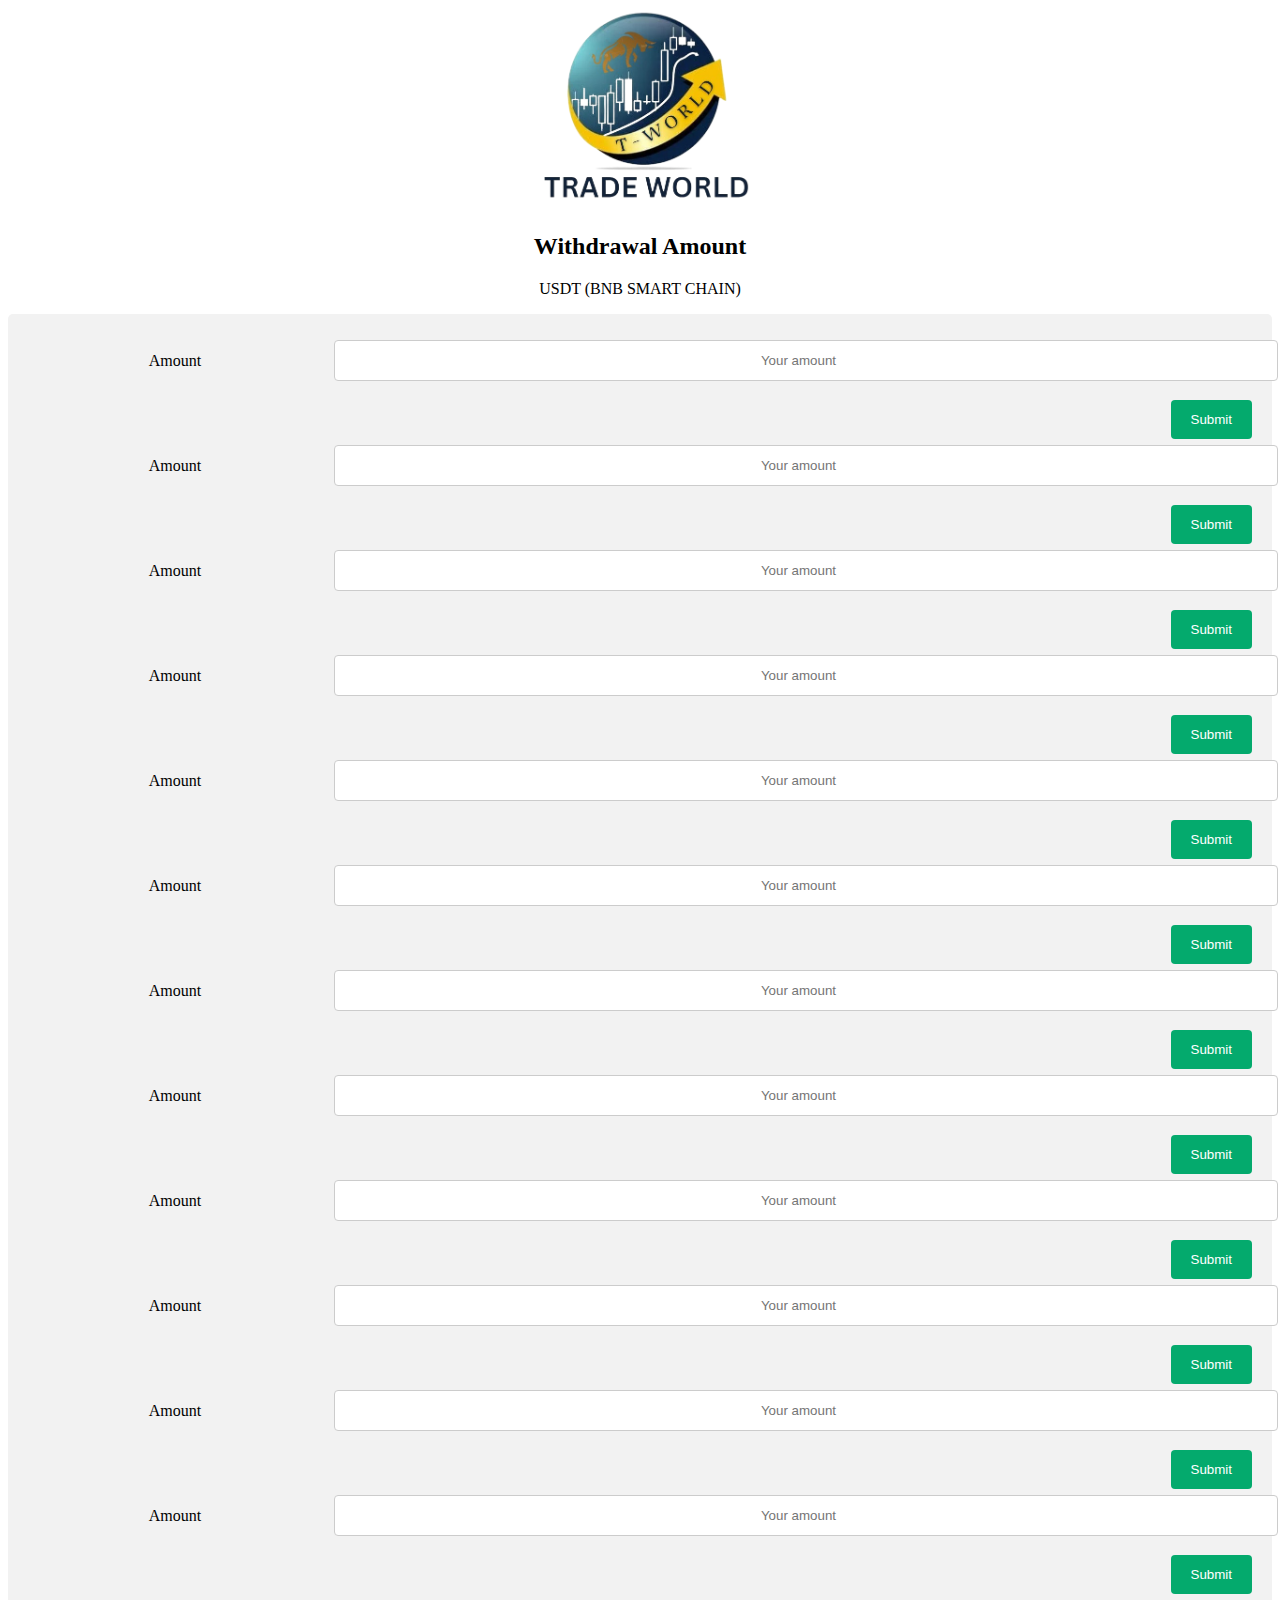
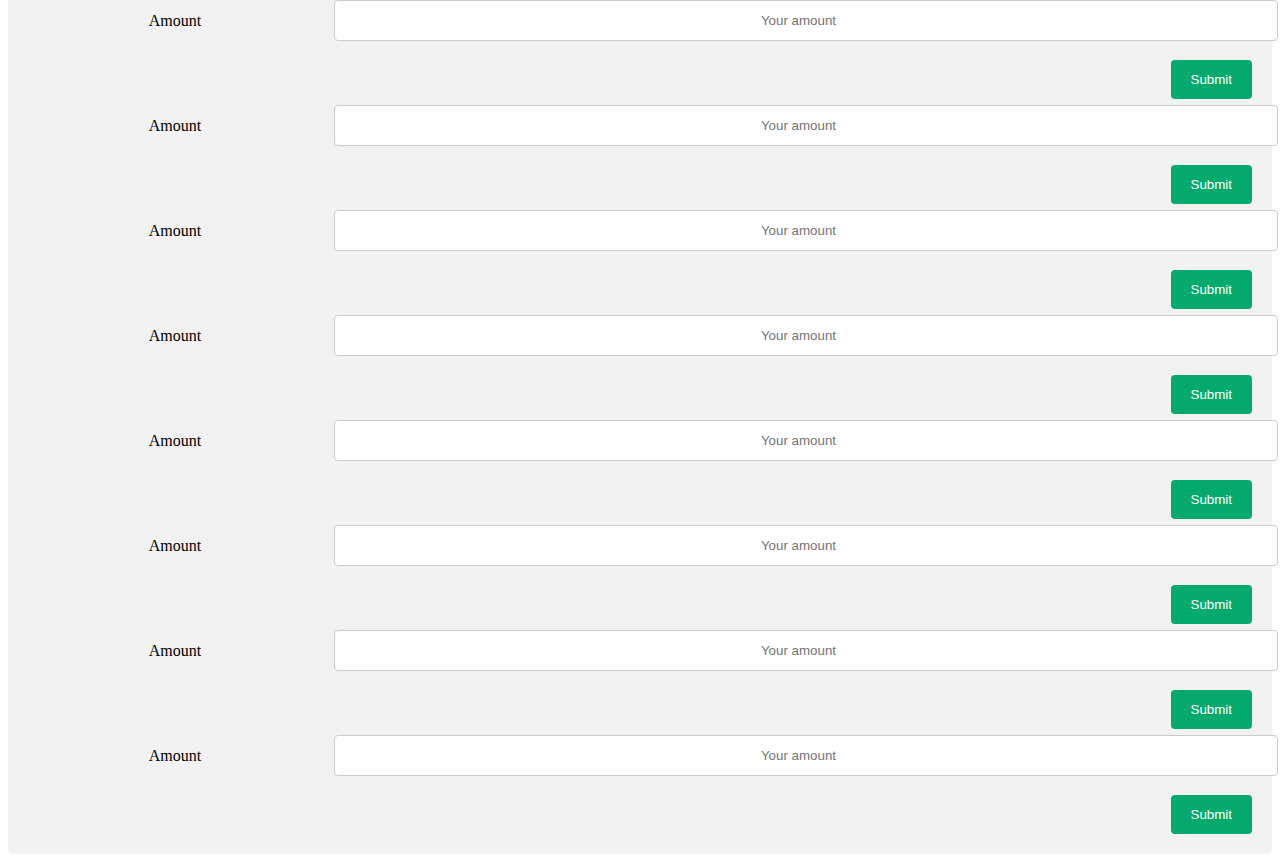
<file: widthdrawl.html>
<!DOCTYPE html>
<html>

<head>
    <meta charset="UTF-8">
    <meta http-equiv="X-UA-Compatible" content="IE=edge">
    <meta name="viewport" content="width=device-width, initial-scale=1.0">
    <title>Trade World</title>
    <link rel="Website Icon" type="png" href="assets/images/logo.png">
    <link rel="stylesheet" href="assets/css/widthral.css">

</head>

<body>
    <img src="assets/images/logo.png" alt="">
    <h2>Withdrawal Amount</h2>
    <p>USDT (BNB SMART CHAIN)</p>
    <div class="container">
        <form action="">
            <div class="row">
                <div></div>
                <div class="col-25">
                    <label for="">Amount</label>
                </div>
                <div class="col-75">
                    <input type="number" id="fname" name="Amount" placeholder="Your amount">
                </div>
            </div>
            <br>
            <div class="row">
                <input type="submit" value="Submit">
            </div>
        </form>
        <form action="">
            <div class="row">
                <div class="col-25">
                    <label for="">Amount</label>
                </div>
                <div class="col-75">
                    <input type="number" id="fname" name="Amount" placeholder="Your amount">
                </div>
            </div>
            <br>
            <div class="row">
                <input type="submit" value="Submit">
            </div>
        </form>
        <form action="">
            <div class="row">
                <div class="col-25">
                    <label for="">Amount</label>
                </div>
                <div class="col-75">
                    <input type="number" id="fname" name="Amount" placeholder="Your amount">
                </div>
            </div>
            <br>
            <div class="row">
                <input type="submit" value="Submit">
            </div>
        </form>
        <form action="">
            <div class="row">
                <div class="col-25">
                    <label for="">Amount</label>
                </div>
                <div class="col-75">
                    <input type="number" id="fname" name="Amount" placeholder="Your amount">
                </div>
            </div>
            <br>
            <div class="row">
                <input type="submit" value="Submit">
            </div>
        </form>
        <form action="">
            <div class="row">
                <div class="col-25">
                    <label for="">Amount</label>
                </div>
                <div class="col-75">
                    <input type="number" id="fname" name="Amount" placeholder="Your amount">
                </div>
            </div>
            <br>
            <div class="row">
                <input type="submit" value="Submit">
            </div>
        </form>
        <form action="">
            <div class="row">
                <div class="col-25">
                    <label for="">Amount</label>
                </div>
                <div class="col-75">
                    <input type="number" id="fname" name="Amount" placeholder="Your amount">
                </div>
            </div>
            <br>
            <div class="row">
                <input type="submit" value="Submit">
            </div>
        </form>
        <form action="">
            <div class="row">
                <div class="col-25">
                    <label for="">Amount</label>
                </div>
                <div class="col-75">
                    <input type="number" id="fname" name="Amount" placeholder="Your amount">
                </div>
            </div>
            <br>
            <div class="row">
                <input type="submit" value="Submit">
            </div>
        </form>
        <form action="">
            <div class="row">
                <div class="col-25">
                    <label for="">Amount</label>
                </div>
                <div class="col-75">
                    <input type="number" id="fname" name="Amount" placeholder="Your amount">
                </div>
            </div>
            <br>
            <div class="row">
                <input type="submit" value="Submit">
            </div>
        </form>
        <form action="">
            <div class="row">
                <div class="col-25">
                    <label for="">Amount</label>
                </div>
                <div class="col-75">
                    <input type="number" id="fname" name="Amount" placeholder="Your amount">
                </div>
            </div>
            <br>
            <div class="row">
                <input type="submit" value="Submit">
            </div>
        </form>
        <form action="">
            <div class="row">
                <div class="col-25">
                    <label for="">Amount</label>
                </div>
                <div class="col-75">
                    <input type="number" id="fname" name="Amount" placeholder="Your amount">
                </div>
            </div>
            <br>
            <div class="row">
                <input type="submit" value="Submit">
            </div>
        </form>
        <form action="">
            <div class="row">
                <div class="col-25">
                    <label for="">Amount</label>
                </div>
                <div class="col-75">
                    <input type="number" id="fname" name="Amount" placeholder="Your amount">
                </div>
            </div>
            <br>
            <div class="row">
                <input type="submit" value="Submit">
            </div>
        </form>
        <form action="">
            <div class="row">
                <div class="col-25">
                    <label for="">Amount</label>
                </div>
                <div class="col-75">
                    <input type="number" id="fname" name="Amount" placeholder="Your amount">
                </div>
            </div>
            <br>
            <div class="row">
                <input type="submit" value="Submit">
            </div>
        </form>
        <form action="">
            <div class="row">
                <div class="col-25">
                    <label for="">Amount</label>
                </div>
                <div class="col-75">
                    <input type="number" id="fname" name="Amount" placeholder="Your amount">
                </div>
            </div>
            <br>
            <div class="row">
                <input type="submit" value="Submit">
            </div>
        </form>
        <form action="">
            <div class="row">
                <div class="col-25">
                    <label for="">Amount</label>
                </div>
                <div class="col-75">
                    <input type="number" id="fname" name="Amount" placeholder="Your amount">
                </div>
            </div>
            <br>
            <div class="row">
                <input type="submit" value="Submit">
            </div>
        </form>
        <form action="">
            <div class="row">
                <div class="col-25">
                    <label for="">Amount</label>
                </div>
                <div class="col-75">
                    <input type="number" id="fname" name="Amount" placeholder="Your amount">
                </div>
            </div>
            <br>
            <div class="row">
                <input type="submit" value="Submit">
            </div>
        </form>
        <form action="">
            <div class="row">
                <div class="col-25">
                    <label for="">Amount</label>
                </div>
                <div class="col-75">
                    <input type="number" id="fname" name="Amount" placeholder="Your amount">
                </div>
            </div>
            <br>
            <div class="row">
                <input type="submit" value="Submit">
            </div>
        </form>
        <form action="">
            <div class="row">
                <div class="col-25">
                    <label for="">Amount</label>
                </div>
                <div class="col-75">
                    <input type="number" id="fname" name="Amount" placeholder="Your amount">
                </div>
            </div>
            <br>
            <div class="row">
                <input type="submit" value="Submit">
            </div>
        </form>
        <form action="">
            <div class="row">
                <div class="col-25">
                    <label for="">Amount</label>
                </div>
                <div class="col-75">
                    <input type="number" id="fname" name="Amount" placeholder="Your amount">
                </div>
            </div>
            <br>
            <div class="row">
                <input type="submit" value="Submit">
            </div>
        </form>
        <form action="">
            <div class="row">
                <div class="col-25">
                    <label for="">Amount</label>
                </div>
                <div class="col-75">
                    <input type="number" id="fname" name="Amount" placeholder="Your amount">
                </div>
            </div>
            <br>
            <div class="row">
                <input type="submit" value="Submit">
            </div>
        </form>
        <form action="">
            <div class="row">
                <div class="col-25">
                    <label for="">Amount</label>
                </div>
                <div class="col-75">
                    <input type="number" id="fname" name="Amount" placeholder="Your amount">
                </div>
            </div>
            <br>
            <div class="row">
                <input type="submit" value="Submit">
            </div>
        </form>

    </div>

</body>

</html>
</file>
<file: assets/css/edu.css>
* {
    margin: 0;
    padding: 0;
    box-sizing: border-box;
}

html {
    font-size: 62.5%;
    /* 1rem = 10px */
}

body {
    font-family: "Lato", sans-serif;
    font-weight: 400;
    line-height: 1.7;
    color: #777;
}

.main-title {
    text-align: center;
    margin-top: 4rem;
    margin-bottom: 8rem;
    text-shadow: 1px 0px 1px #ccc, 0px 1px 1px #eee, 2px 1px 1px #ccc, 1px 2px 1px #eee, 3px 2px 1px #ccc, 2px 3px 1px #eee, 4px 3px 1px #ccc, 3px 4px 1px #eee, 5px 4px 1px #ccc, 4px 5px 1px #eee, 6px 5px 1px #ccc, 5px 6px 1px #eee, 7px 6px 1px #ccc;
}

.main-title h1 {
    font-size: 7rem;
    text-transform: uppercase;
    font-weight: 800;
    color: #555;
}

.main-title h2 {
    font-size: 4rem;
    font-weight: 300;
    text-transform: uppercase;
}

.svg-img {
    display: block;
    margin: auto;
}

svg {
    display: block;
    margin: auto;
}

#clock {
    animation: clockHand 5s infinite linear;
    transform-box: fill-box;
    transform-origin: bottom;
}

#leftTree,
#righTree {
    animation: tree 2s ease-in-out infinite alternate;
    transform-box: fill-box;
    transform-origin: bottom;
}

#man {
    animation: manBody 1s ease-in-out infinite alternate;
    transform-box: fill-box;
    transform-origin: bottom;
}

#pc-circle {
    fill: #6ace66;
    stroke-width: 4;
    animation: change-light 4s linear infinite alternate;
}

.footer {
    position: absolute;
    bottom: 0;
    width: 100%;
    height: 35px;
    line-height: 35px;
    background-color: #f5f5f5;
    font-size: 1.3rem;
}

@keyframes clockHand {
    from {
        transform: rotateZ(0deg);
    }
    from {
        transform: rotateZ(-360deg);
    }
}

@keyframes manBody {
    from {
        transform: rotateX(0deg);
    }
    to {
        transform: rotateX(10deg);
    }
}

@keyframes tree {
    from {
        transform: rotateZ(10deg);
    }
    to {
        transform: rotateZ(-20deg);
    }
}

@keyframes change-light {
    0% {
        stroke: #cd61f8;
    }
    25% {
        stroke: #6ace66;
    }
    75% {
        stroke: #2995c0;
    }
    100% {
        stroke: #e92949;
    }
}


/* Media Queries */

@media (min-width: 640px) {
    .main-title h1 {
        font-size: 5rem;
        text-transform: uppercase;
        font-weight: 700;
        color: #555;
    }
    .main-title h2 {
        font-size: 3rem;
        font-weight: 300;
        text-transform: uppercase;
    }
}

@media (min-width: 768px) {
    .main-title h1 {
        font-size: 6rem;
        text-transform: uppercase;
        font-weight: 800;
        color: #555;
    }
    .main-title h2 {
        font-size: 4rem;
        font-weight: 300;
        text-transform: uppercase;
    }
}

@media (min-width: 1024px) {
    .main-title h1 {
        font-size: 7rem;
        text-transform: uppercase;
        font-weight: 900;
        color: #555;
    }
    .main-title h2 {
        font-size: 5rem;
        font-weight: 300;
        text-transform: uppercase;
    }
}

@media (min-width: 1200px) {
    .main-title h1 {
        font-size: 8rem;
        text-transform: uppercase;
        font-weight: 900;
        color: #555;
    }
    .main-title h2 {
        font-size: 5rem;
        font-weight: 300;
        text-transform: uppercase;
    }
    .main-title {
        text-align: center;
        margin-top: 4rem;
        margin-bottom: 4rem;
    }
}
</file>
<file: assets/css/signup.css>
* {
    margin: 0;
    padding: 0;
    box-sizing: border-box;
}

body {
    height: 100%;
    display: flex;
    justify-content: center;
    align-items: center;
    padding: 10px;
    background: white;
}

img {
    width: 50%;
    height: 50%;
    text-align: center;
}

.container {
    max-width: 700px;
    width: 100%;
    background-color: #fff;
    padding: 25px 30px;
    border-radius: 5px;
    box-shadow: 0 5px 10px rgba(0, 0, 0, 0.15);
}

.container .title {
    font-size: 25px;
    font-weight: 500;
    position: relative;
}

.container .title::before {
    content: "";
    position: absolute;
    left: 0;
    bottom: 0;
    height: 3px;
    width: 30px;
    border-radius: 5px;
}

.content form .user-details {
    display: flex;
    flex-wrap: wrap;
    justify-content: space-between;
    margin: 20px 0 12px 0;
}

form .user-details .input-box {
    margin-bottom: 15px;
    width: calc(100% / 2 - 20px);
}

form .input-box span.details {
    display: block;
    font-weight: 500;
    margin-bottom: 5px;
}

.user-details .input-box input {
    height: 45px;
    width: 100%;
    outline: none;
    font-size: 16px;
    border-radius: 5px;
    padding-left: 15px;
    border: 1px solid #ccc;
    border-bottom-width: 2px;
    transition: all 0.3s ease;
}

.user-details .input-box input:focus,
.user-details .input-box input:valid {
    border-color: #28AF60;
}

form .gender-details .gender-title {
    font-size: 20px;
    font-weight: 500;
}

form .category {
    display: flex;
    width: 80%;
    margin: 14px 0;
    justify-content: space-between;
}

form .category label {
    display: flex;
    align-items: center;
    cursor: pointer;
}

form .category label .dot {
    height: 18px;
    width: 18px;
    border-radius: 50%;
    margin-right: 10px;
    background: #d9d9d9;
    border: 5px solid transparent;
    transition: all 0.3s ease;
}

#dot-1:checked~.category label .one,
#dot-2:checked~.category label .two,
#dot-3:checked~.category label .three {
    background: #28AF60;
    border-color: #d9d9d9;
}

form input[type="radio"] {
    display: none;
}

form .button {
    height: 45px;
    margin: 35px 0
}

form .button input {
    height: 100%;
    width: 100%;
    border-radius: 5px;
    border: none;
    color: #fff;
    font-size: 18px;
    font-weight: 500;
    letter-spacing: 1px;
    cursor: pointer;
    transition: all 0.3s ease;
    background: hsla(145, 63%, 42%, 0.5);
}

form .button input:hover {
    /* transform: scale(0.99); */
    background: hsla(145, 63%, 42%, 0.5);
}

@media(max-width: 584px) {
    .container {
        max-width: 100%;
    }
    form .user-details .input-box {
        margin-bottom: 15px;
        width: 100%;
    }
    form .category {
        width: 100%;
    }
    .content form .user-details {
        max-height: 300px;
        overflow-y: scroll;
    }
    .user-details::-webkit-scrollbar {
        width: 5px;
    }
}

@media(max-width: 459px) {
    .container .content .category {
        flex-direction: column;
    }
}
</file>
<file: assets/css/widthral.css>
* {
    text-align: center;
}

img {
    height: 20%;
    width: 20%;
}

input[type=number],
select,
textarea {
    width: 100%;
    padding: 12px;
    border: 1px solid #ccc;
    border-radius: 4px;
    resize: vertical;
}

label {
    padding: 12px 12px 12px 0;
    display: inline-block;
}

input[type=submit] {
    background-color: #04AA6D;
    color: white;
    padding: 12px 20px;
    border: none;
    border-radius: 4px;
    cursor: pointer;
    float: right;
}

input[type=submit]:hover {
    background-color: #45a049;
    width: 100%;
}

.container {
    border-radius: 5px;
    background-color: #f2f2f2;
    padding: 20px;
}

.col-25 {
    float: left;
    width: 25%;
    margin-top: 6px;
}

.col-75 {
    float: left;
    width: 75%;
    margin-top: 6px;
}


/* Clear floats after the columns */

.row::after {
    content: "";
    display: table;
    clear: both;
}


/* Responsive layout - when the screen is less than 600px wide, make the two columns stack on top of each other instead of next to each other */

@media screen and (max-width: 600px) {
    .col-25,
    .col-75,
    input[type=submit] {
        width: 100%;
        margin-top: 0;
    }
}
</file>
